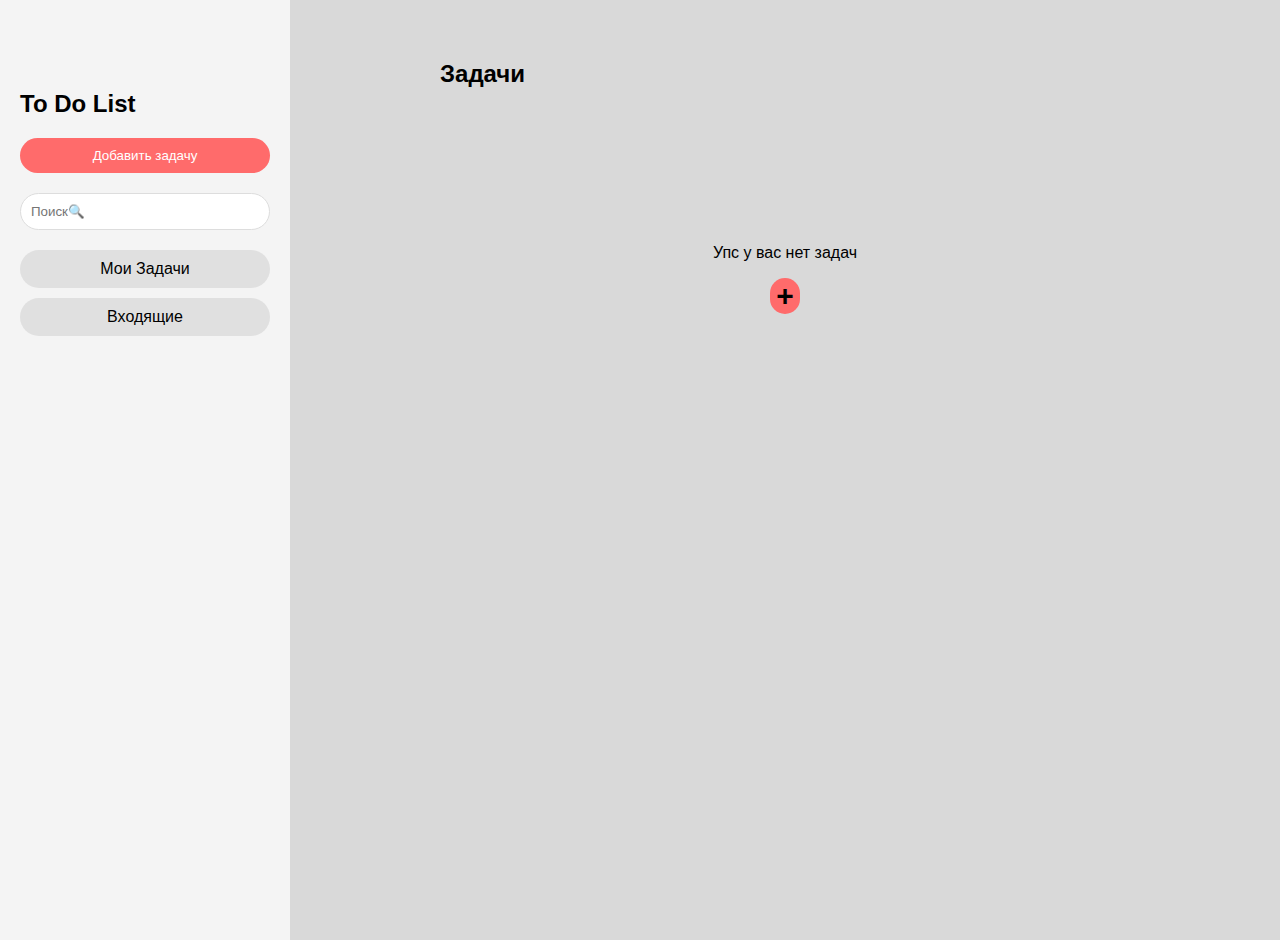
<file: index.html>
<!DOCTYPE html>
<html lang="ru">
<head>
    <meta charset="UTF-8">
    <meta name="viewport" content="width=device-width, initial-scale=1.0">
    <title>ToDo List</title>
    <link rel="stylesheet" href="styles.css">
</head>
<body>
    <div class="burger-menu">
        <div class="burger-icon" id="burger-icon">
            &#9776;
        </div>
    </div>
    <div class="sidebar" id="sidebar">
        <br><br><br>
        <h1>To Do List</h1>
        <button id="add-task-btn" class="add-task-btn">Добавить задачу</button>
        <input type="search" class="add-task-btn" placeholder="Поиск🔍" style="width: 250px">
        <ul class="menu">
            <li class="active"><a class="active" href="#">Мои Задачи</a></li>
            <li class="active"><a class="active" href="index2.html">Входящие</a></li>
        </ul>
    </div>
    <div class="content">
        <h2>Задачи</h2>
        <div id="empty-state" class="empty-state hidden">
            <br><br><br><br><br>
            <p>Упс у вас нет задач</p>
            <button id="empty-add-task-btn" class="add-task-btn" style="font-size: 30px; background-color: #ff6b6b; border-radius: 20px"><b>+</b></button>
        </div>
        <ul id="task-list" class="task-list"></ul>
        <div class="bg-fon"></div>
    </div>
    <div id="task-modal" class="modal hidden">
        <div class="modal-content">
            <input type="text" id="task-title-input" style="border: none; padding: 10px; font-size: 20px" placeholder="Название задачи">
            <textarea id="task-desc-input" placeholder="Описание"></textarea>
            <div class="modal-options">
                <input type="date" style="border-radius: 20px">
                <input type="text" id="deadline-input" class="hidden">
                <div class="priority-selector">
                    <button id="priorityBtn" class="priority-button">Приоритет</button>
                    <div id="priorityDropdown" class="dropdown-content">
                        <div class="priority-option" data-priority="1">
                            <span class="flag red"></span> Приоритет 1
                        </div>
                        <div class="priority-option" data-priority="2">
                            <span class="flag orange"></span> Приоритет 2
                        </div>
                        <div class="priority-option" data-priority="3">
                            <span class="flag blue"></span> Приоритет 3
                        </div>
                        <div class="priority-option" data-priority="4">
                            <span class="flag white"></span> Приоритет 4
                        </div>
                    </div>
                </div>
            </div>
            <div class="modal-actions">
                <button id="cancel-btn" class="cancel-btn">Отмена</button>
                <button id="save-task-btn" class="add-task-modal-btn">Добавить задачу</button>
            </div>
        </div>
    </div>
    <script src="scripts.js"></script>
</body>
</html>
</file>
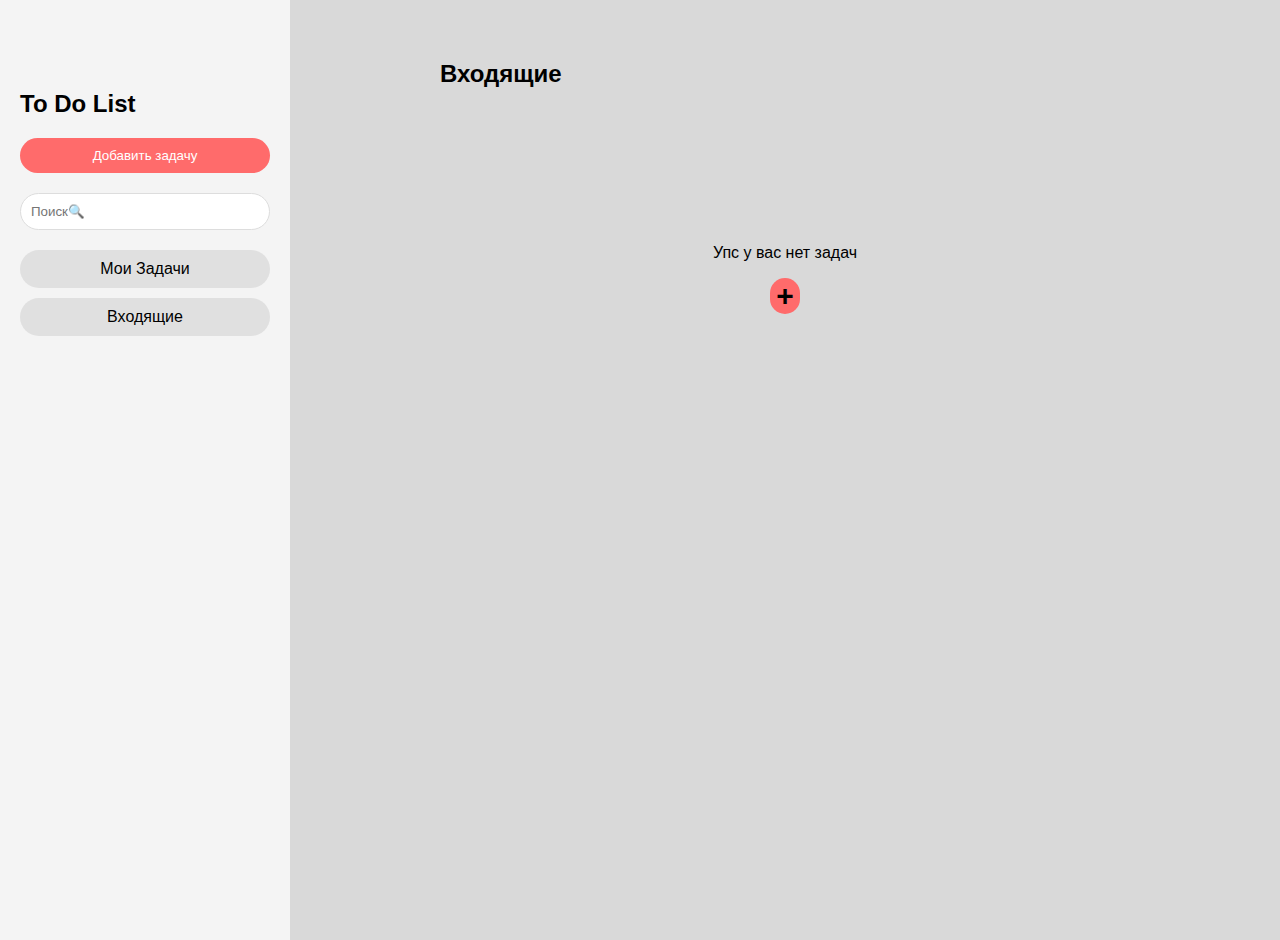
<file: index2.html>
<!DOCTYPE html>
<html lang="ru">
<head>
    <meta charset="UTF-8">
    <meta name="viewport" content="width=device-width, initial-scale=1.0">
    <title>ToDo List > Входящие</title>
    <link rel="stylesheet" href="styles.css">
</head>
<body>
    <div class="burger-menu">
        <div class="burger-icon" id="burger-icon">
            &#9776;
        </div>
    </div>
    <div class="sidebar" id="sidebar">
        <br><br><br>
        <h1>To Do List</h1>
        <button id="add-task-btn" class="add-task-btn">Добавить задачу</button>
        <input type="search" class="add-task-btn" placeholder="Поиск🔍" style="width: 250px">
        <ul class="menu">
            <li class="active"><a class="active" href="index.html">Мои Задачи</a></li>
            <li class="active"><a class="active" href="#">Входящие</a></li>
        </ul>
    </div>
    <div class="content">
        <h2>Входящие</h2>
        <div id="empty-state" class="empty-state hidden">
            <br><br><br><br><br>
            <p>Упс у вас нет задач</p>
            <button id="empty-add-task-btn" class="add-task-btn" style="font-size: 30px; background-color: #ff6b6b; border-radius: 20px"><b>+</b></button>
        </div>
        <ul id="task-list" class="task-list"></ul>
        <div class="bg-fon"></div>
    </div>
    <div id="task-modal" class="modal hidden">
        <div class="modal-content">
            <input type="text" id="task-title-input" style="border: none; padding: 10px; font-size: 20px" placeholder="Название задачи">
            <textarea id="task-desc-input" placeholder="Описание"></textarea>
            <div class="modal-options">
                <input type="date" style="border-radius: 20px">
                <input type="text" id="deadline-input" class="hidden">
                <div class="priority-selector">
                    <button id="priorityBtn" class="priority-button">Приоритет</button>
                    <div id="priorityDropdown" class="dropdown-content">
                        <div class="priority-option" data-priority="1">
                            <span class="flag red"></span> Приоритет 1
                        </div>
                        <div class="priority-option" data-priority="2">
                            <span class="flag orange"></span> Приоритет 2
                        </div>
                        <div class="priority-option" data-priority="3">
                            <span class="flag blue"></span> Приоритет 3
                        </div>
                        <div class="priority-option" data-priority="4">
                            <span class="flag white"></span> Приоритет 4
                        </div>
                    </div>
                </div>
            </div>
            <div class="modal-actions">
                <button id="cancel-btn" class="cancel-btn">Отмена</button>
                <button id="save-task-btn" class="add-task-modal-btn">Добавить задачу</button>
            </div>
        </div>
    </div>
    <script src="main.js"></script>
</body>
</html>
</file>
<file: styles.css>
body {
    padding: 0;
    margin: 0;
    font-family: Arial, sans-serif;
    display: flex;
    background: rgba(0, 0, 0, 0.15);
}

.sidebar.active {
    transform: translateX(0);
}

.show {
    display: block;
}

.empty-state {
    text-align: center;
    margin-top: 50px;
}

.empty-state.hidden {
    display: none;
}

.sidebar {
    width: 250px;
    background-color: #f4f4f4;
    top: 0;
    left: 0;
    padding: 20px;
    transition: transform 0.3s ease;
    transform: translateX(0);
    height: 900px;
}

.burger-menu {
    display: none; /* Hidden by default */
}

.burger-icon {
    font-size: 30px;
    cursor: pointer;
}


.sidebar h1 {
    font-size: 24px;
    margin-bottom: 20px;
}

.sidebar button.add-task-btn {
    display: block;
    width: 100%;
    padding: 10px;
    margin-bottom: 20px;
    background-color: #ff6b6b;
    color: white;
    border: none;
    cursor: pointer;
    border-radius: 20px;
}

.add-task-btn {
    border: none;
}


.sidebar input {
    display: block;
    width: 100%;
    padding: 10px;
    margin-bottom: 20px;
    border: 1px solid #ddd;
    border-radius: 20px;
}

.sidebar ul.menu {
    list-style: none;
    padding: 0;
}

.sidebar ul.menu li {
    padding: 10px;
    cursor: pointer;
    border-radius: 20px;
}

.sidebar ul.menu li.active {
    background-color: #e0e0e0;
    text-align: center;
}

.active {
    text-decoration: none;
    color: black;
    margin-top: 10px;
}

.content {
    flex: 1;
    padding: 40px 230px;
}

.content h2 {
    font-size: 24px;
    margin-bottom: 20px;
}

.content ul.task-list {
    list-style: none;
    padding: 0;
}

.content ul.task-list li {
    padding: 10px;
    border-bottom: 1px solid #ddd;
}

.modal.hidden {
    display: none;
    margin: auto;
}

.modal {
    position: fixed;
    top: 0;
    left: 0;
    width: 100%;
    height: 100%;
    background-color: rgba(0, 0, 0, 0.5);
    display: flex;
    align-items: center;
    justify-content: center;
}

.modal-content {
    background-color: white;
    padding: 20px;
    width: 500px;
    border-radius: 10px;
}

.modal-content h3 {
    font-size: 20px;
    margin-bottom: 10px;
}

.modal-content textarea {
    width: 100%;
    height: 100px;
    margin-bottom: 10px;

}

.modal-options {
    display: flex;
    justify-content: space-between;
    margin-bottom: 20px;
}

.modal-options button {
    padding: 10px;
    border: 1px solid #ddd;
    background-color: #f4f4f4;
    cursor: pointer;
    border-radius: 20px;
}

.modal-actions {
    display: flex;
    justify-content: space-between;
}

.modal-actions .cancel-btn,
.modal-actions .add-task-modal-btn {
    padding: 10px;
    border: none;
    cursor: pointer;
    border-radius: 20px;
}

.modal-actions .cancel-btn {
    background-color: #ccc;
}

.modal-actions .add-task-modal-btn {
    background-color: #ff6b6b;
    color: white;
}

.task-item {
    display: flex;
    flex-direction: column;
    border-bottom: 1px solid #ddd;
    padding: 10px;
    margin-top: 20px;
    max-width: 800px;
    background-color: white;
    border-radius: 10px;
}

.task-item-header {
    display: flex;
    justify-content: space-between;
    align-items: center;
    cursor: pointer;
}

.task-item-body {
    display: none;
    padding-top: 10px;
}

.task-item-body.active {
    display: block;
}

.task-item .task-actions button {
    margin-left: 10px;
    background-color: #ccc;
    border: none;
    padding: 5px;
    cursor: pointer;
}
.hidden {
    display: none;
}

.focus {
    border-radius: 20px;
    font-size: 19px;

}

@media (max-width: 1500px) {
    .content {
    padding: 40px 150px;
    }
}

@media (max-width: 1230px) {
    .content {
        padding: 40px 100px;
    }
}

@media (max-width: 1050px) {
    .modal-content {
        width: 70%;
        height: 50%;
    }

    .sidebar {
        transform: translateX(-100%);
        position: absolute;
    }
    .burger-menu {
        display: block;
        position: fixed;
        top: 20px;
        left: 20px;
        z-index: 1000;
    }
    .sidebar.active {
        transform: translateX(0);
    }
    .content {
        padding: 0px 50px 0px 50px;
        margin-top: 100px;
        margin-left: 0;
    }
}


.priority-selector {
    position: relative;
    display: inline-block;
}

.priority-button {
    background-color: white;
    border: 1px solid #ccc;
    padding: 10px;
    cursor: pointer;
}

.dropdown-content {
    display: none;
    position: absolute;
    background-color: white;
    box-shadow: 0px 8px 16px 0px rgba(0,0,0,0.2);
    z-index: 1;
    width: 100%;
}

.dropdown-content .priority-option {
    padding: 10px;
    cursor: pointer;
}

.dropdown-content .priority-option:hover {
    background-color: #f1f1f1;
}

.flag {
    display: inline-block;
    width: 12px;
    height: 12px;
    margin-right: 10px;
}

.red {
    background-color: red;
}

.orange {
    background-color: orange;
}

.blue {
    background-color: blue;
}

.white {
    background-color: white;
    border: 1px solid #ccc;
}

.selected {
    background-color: #e7e7e7;
}

.show {
    display: block;
}
</file>
